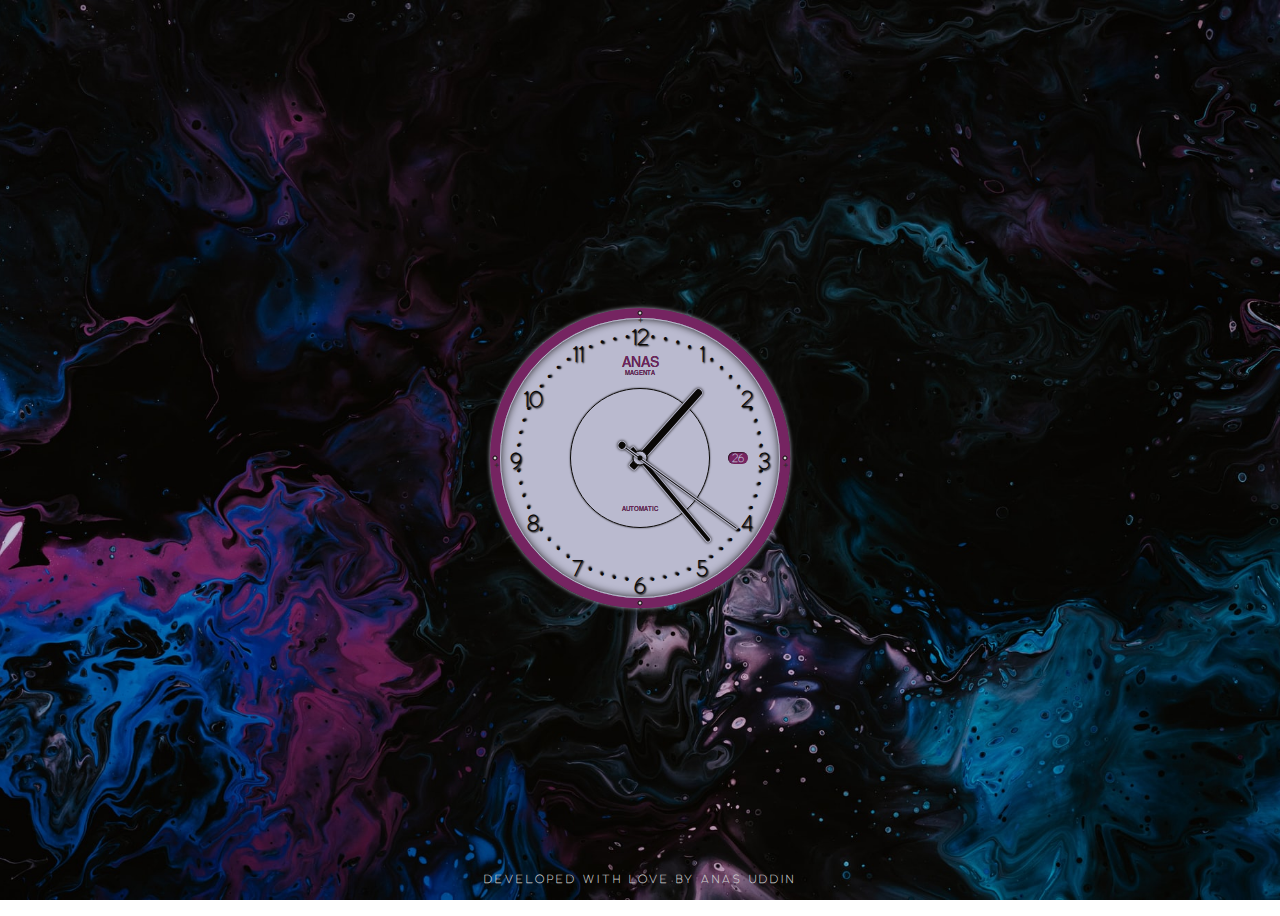
<file: index.html>
<!DOCTYPE html>
<html lang="en">
  <head>
    <meta charset="UTF-8" />
    <meta name="viewport" content="width=device-width, initial-scale=1.0" />
    <meta http-equiv="X-UA-Compatible" content="ie=edge" />
    <meta name="author" content="anas uddin" />
    <link rel="stylesheet" href="styles.css" />
    <script defer src="script.js"></script>
    <title>JS Clock by Anas Uddin</title>
  </head>
  <body scroll="no">
    <div class="footer">
      <p>
        DEVELOPED WITH LOVE BY
        <a href="https://www.facebook.com/theanasuddin">ANAS UDDIN</a>
      </p>
    </div>
    <div class="clock">
      <div class="hand hour" data-hour-hand></div>
      <div class="hand minute" data-minute-hand></div>
      <div class="hand second" data-second-hand></div>
      <div class="date"><p id="day"></p></div>
      <div class="dot"></div>
      <div class="circle"></div>
      <div class="brand">ANAS</div>
      <div class="model">MAGENTA</div>
      <div class="type">AUTOMATIC</div>
      <div class="screw1"><p>+</p></div>
      <div class="screw2"><p>+</p></div>
      <div class="screw3"><p>+</p></div>
      <div class="screw4"><p>+</p></div>
      <div class="outline"></div>
      <div class="number number1"><div>1</div></div>
      <div class="number slice1">∙</div>
      <div class="number slice2"><div>∙</div></div>
      <div class="number slice3">∙</div>
      <div class="number slice4">∙</div>
      <div class="number number2"><div>2</div></div>
      <div class="number slice5">∙</div>
      <div class="number slice6">∙</div>
      <div class="number slice7">∙</div>
      <div class="number slice8">∙</div>
      <div class="number number3"><div>3</div></div>
      <div class="number slice9">∙</div>
      <div class="number slice10">∙</div>
      <div class="number slice11">∙</div>
      <div class="number slice12">∙</div>
      <div class="number number4"><div>4</div></div>
      <div class="number slice13">∙</div>
      <div class="number slice14">∙</div>
      <div class="number slice15">∙</div>
      <div class="number slice16">∙</div>
      <div class="number number5"><div>5</div></div>
      <div class="number slice17">∙</div>
      <div class="number slice18">∙</div>
      <div class="number slice19">∙</div>
      <div class="number slice20">∙</div>
      <div class="number number6"><div>6</div></div>
      <div class="number slice21">∙</div>
      <div class="number slice22">∙</div>
      <div class="number slice23">∙</div>
      <div class="number slice24">∙</div>
      <div class="number number7"><div>7</div></div>
      <div class="number slice25">∙</div>
      <div class="number slice26">∙</div>
      <div class="number slice27">∙</div>
      <div class="number slice28">∙</div>
      <div class="number number8"><div>8</div></div>
      <div class="number slice29">∙</div>
      <div class="number slice30">∙</div>
      <div class="number slice31">∙</div>
      <div class="number slice32">∙</div>
      <div class="number number9"><div>9</div></div>
      <div class="number slice33">∙</div>
      <div class="number slice34">∙</div>
      <div class="number slice35">∙</div>
      <div class="number slice36">∙</div>
      <div class="number number10"><div>10</div></div>
      <div class="number slice37">∙</div>
      <div class="number slice38">∙</div>
      <div class="number slice39">∙</div>
      <div class="number slice40">∙</div>
      <div class="number number11"><div>11</div></div>
      <div class="number slice41">∙</div>
      <div class="number slice42">∙</div>
      <div class="number slice43">∙</div>
      <div class="number slice44">∙</div>
      <div class="number number12"><div>12</div></div>
      <div class="number slice45">∙</div>
      <div class="number slice46">∙</div>
      <div class="number slice47">∙</div>
      <div class="number slice48">∙</div>
    </div>
    <audio src="tick.wav"></audio>
  </body>
</html>
</file>
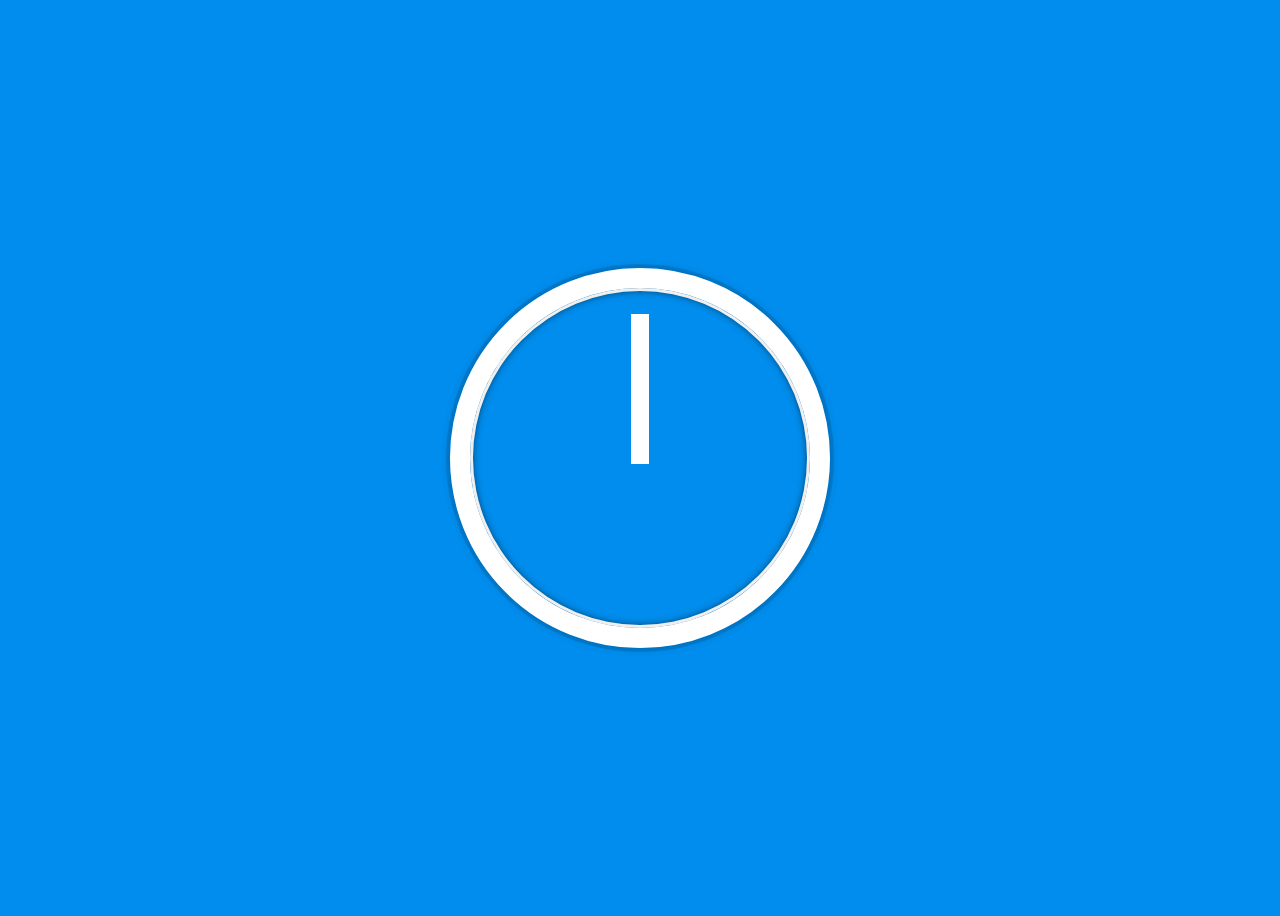
<file: clock.html>
<!DOCTYPE html>
<html lang="en">
  <head>
    <meta charset="UTF-8" />
    <meta name="viewport" content="width=device-width, initial-scale=1.0" />
    <title>Document</title>
  </head>
  <body>
    <div class="clock">
      <div class="clock-face">
        <div class="hand hour-hand"></div>
        <div class="hand min-hand"></div>
        <div class="hand second-hand"></div>
      </div>
    </div>

    <style>
      html {
        background: #018ded
          url(https://images.unsplash.com/photo-1566410824233-a8011929225c?ixlib=rb-1.2.1&auto=format&fit=crop&w=1950&q=80);
        background-size: cover;
        font-family: "Helvetica neue";
        text-align: center;
        font-size: 10px;
      }
      body {
        font-size: 2rem;
        display: flex;
        flex: 1;
        min-height: 100vh;
        align-items: center;
      }
      .clock {
        width: 30rem;
        height: 30rem;
        border: 20px solid white;
        border-radius: 50%;
        margin: 50px auto;
        position: relative;
        padding: 2rem;
        box-shadow: 0 0 0px 4px rgba(0, 0, 0, 0.1), inset 0 0 0 3px #efefef,
          inset 0 0 10px black, 0 0 10px rgba(0, 0, 0, 0.2);
      }
      .clock-face {
        position: relative;
        width: 100%;
        height: 100%;
        transform: translateY(-3px);
      }
      .hand {
        width: 50%;
        height: 6%;
        background: rgb(255, 255, 255);
        position: absolute;
        top: 50%;
        transform-origin: 100%;
        transform: rotate(90deg);
        transition: all 0.05s;
        transition-timing-function: cubic-bezier(0.1, 2.7, 0.58, 1);
      }
    </style>
    <script>
      const secondHand = document.querySelector(".second-hand");
      const minsHand = document.querySelector(".min-hand");
      const hourHand = document.querySelector(".hour-hand");
      function setDate() {
        const now = new Date();

        const seconds = now.getSeconds();
        const secondsDegrees = (seconds / 60) * 360 + 90;
        secondHand.style.transform = `rotate(${secondsDegrees}deg)`;

        const mins = now.getMinutes();
        const minsDegrees = (mins / 60) * 360 + 90;
        minsHand.style.transform = `rotate(${minsDegrees}deg)`;

        const hour = now.getMinutes();
        const hourDegrees = (mins / 12) * 360 + 90;
        hourHand.style.transform = `rotate(${hourDegrees}deg)`;
      }
      setInterval(setDate, 1000);
    </script>
  </body>
</html>
</file>
<file: styles.css>
@font-face {
  font-family: QuartzGrotesque-Bold-Rounded;
  src: url(QuartzGrotesque-Bold-Rounded.otf);
}
@font-face {
  font-family: Helvetica;
  src: url(Helvetica.ttf);
}
*,
*::after,
*::before {
  box-sizing: border-box;
  font-family: QuartzGrotesque-Bold-Rounded;
}
body {
  display: flex;
  justify-content: center;
  align-items: center;
  min-height: 100vh;
  overflow: hidden;
  background-image: url("bg.jpg");

  background-attachment: fixed;
  background-position: center;
  background-size: cover;
}
.clock {
  width: 300px;
  height: 300px;
  background-color: #babacf;
  border-radius: 50%;
  border: 10px solid#752461;
  position: relative;
  box-shadow: inset 0px 0px 8px #0a0806;
}
.clock::before {
  content: "";
  position: absolute;
  z-index: 1;
  top: 0px;
  left: 0px;
  right: 0px;
  bottom: 0px;
  border: 1px solid #babacf;
  border-radius: 50%;
}
.clock .number {
  --rotation: 0;
  position: absolute;
  top: 0%;
  left: 0%;
  width: 100%;
  height: 100%;
  text-align: center;
  transform: rotate(var(--rotation));
  font-size: 1.7rem;
  color: #0a0806;
  text-shadow: 1px 1px 1.5px #0a0806;
}
.clock .number1 {
  --rotation: 30deg;
}
.number1 div {
  transform: rotate(-30deg);
}
.clock .number2 {
  --rotation: 60deg;
}
.number2 div {
  transform: rotate(-60deg);
}
.clock .number3 {
  --rotation: 90deg;
}
.number3 div {
  transform: rotate(-90deg);
}
.clock .number4 {
  --rotation: 120deg;
}
.number4 div {
  transform: rotate(-120deg);
}
.clock .number5 {
  --rotation: 150deg;
}
.number5 div {
  transform: rotate(-150deg);
}
.clock .number6 {
  --rotation: 180deg;
}
.number6 div {
  transform: rotate(-180deg);
}
.clock .number7 {
  --rotation: 210deg;
}
.number7 div {
  transform: rotate(-210deg);
}
.clock .number8 {
  --rotation: 240deg;
}
.number8 div {
  transform: rotate(-240deg);
}
.clock .number9 {
  --rotation: 270deg;
}
.number9 div {
  transform: rotate(-270deg);
}
.clock .number10 {
  --rotation: 300deg;
}
.number10 div {
  transform: rotate(-300deg);
}
.clock .number11 {
  --rotation: 330deg;
}
.number11 div {
  transform: rotate(-330deg);
}
.clock .slice1 {
  --rotation: 6deg;
}
.clock .slice2 {
  --rotation: 12deg;
}
.clock .slice3 {
  --rotation: 18deg;
}
.clock .slice4 {
  --rotation: 24deg;
}
.clock .slice5 {
  --rotation: 36deg;
}
.clock .slice6 {
  --rotation: 42deg;
}
.clock .slice7 {
  --rotation: 48deg;
}
.clock .slice8 {
  --rotation: 54deg;
}
.clock .slice9 {
  --rotation: 66deg;
}
.clock .slice10 {
  --rotation: 72deg;
}
.clock .slice11 {
  --rotation: 78deg;
}
.clock .slice12 {
  --rotation: 84deg;
}
.clock .slice13 {
  --rotation: 96deg;
}
.clock .slice14 {
  --rotation: 102deg;
}
.clock .slice15 {
  --rotation: 108deg;
}
.clock .slice16 {
  --rotation: 114deg;
}
.clock .slice17 {
  --rotation: 126deg;
}
.clock .slice18 {
  --rotation: 132deg;
}
.clock .slice19 {
  --rotation: 138deg;
}
.clock .slice20 {
  --rotation: 144deg;
}
.clock .slice21 {
  --rotation: 156deg;
}
.clock .slice22 {
  --rotation: 162deg;
}
.clock .slice23 {
  --rotation: 168deg;
}
.clock .slice24 {
  --rotation: 174deg;
}
.clock .slice25 {
  --rotation: 186deg;
}
.clock .slice26 {
  --rotation: 192deg;
}
.clock .slice27 {
  --rotation: 198deg;
}
.clock .slice28 {
  --rotation: 204deg;
}
.clock .slice29 {
  --rotation: 216deg;
}
.clock .slice30 {
  --rotation: 222deg;
}
.clock .slice31 {
  --rotation: 228deg;
}
.clock .slice32 {
  --rotation: 234deg;
}
.clock .slice33 {
  --rotation: 246deg;
}
.clock .slice34 {
  --rotation: 252deg;
}
.clock .slice35 {
  --rotation: 258deg;
}
.clock .slice36 {
  --rotation: 264deg;
}
.clock .slice37 {
  --rotation: 276deg;
}
.clock .slice38 {
  --rotation: 282deg;
}
.clock .slice39 {
  --rotation: 288deg;
}
.clock .slice40 {
  --rotation: 294deg;
}
.clock .slice41 {
  --rotation: 306deg;
}
.clock .slice42 {
  --rotation: 312deg;
}
.clock .slice43 {
  --rotation: 318deg;
}
.clock .slice44 {
  --rotation: 324deg;
}
.clock .slice45 {
  --rotation: 336deg;
}
.clock .slice46 {
  --rotation: 342deg;
}
.clock .slice47 {
  --rotation: 348deg;
}
.clock .slice48 {
  --rotation: 354deg;
}

.clock .hand {
  --rotation: 0;
  position: absolute;
  bottom: 50%;
  left: 50%;
  width: 10px;
  height: 50%;
  background-color: #0a0806;
  border: 1px solid #0a0806;
  border-top-left-radius: 10px;
  border-top-right-radius: 10px;
  transform-origin: bottom;
  z-index: 10;
  transform: translate(-50%) rotate(calc(var(--rotation) * 1deg));
}
.clock::after {
  content: "";
  position: absolute;
  border: 1px solid #0a0806;
  background-color: #babacf;
  z-index: 14;
  width: 15px;
  height: 15px;
  top: 50%;
  left: 50%;
  transform: translate(-50%, -50%);
  border-radius: 50%;
  box-shadow: 0px 0px 3px #0a0806;
}
.clock .hand.second {
  width: 3px;
  height: 50%;
  background-color: #0a0806;
  border: 1px solid #babacf;
  transform-origin: center 85.95% 0;
  top: 7%;
  z-index: 15;
  box-shadow: 0px 0px 3px #0a0806;
}
.clock .hand.second::before {
  position: absolute;
  content: "";
  width: 9px;
  height: 9px;
  background-color: #0a0806;
  border-radius: 50%;
  top: 99%;
  left: -4px;
  border: 1px solid #babacf;
  box-shadow: 0px 0px 3px #0a0806;
}
.clock .hand.minute {
  width: 6px;
  height: 44%;
  border: 1px solid #babacf;
  background-color: #0a0806;
  box-shadow: 0px 0px 3px #0a0806;
  z-index: 13;
  transform-origin: center 88.55% 0;
  top: 11%;
  border-bottom-left-radius: 5px;
  border-bottom-right-radius: 5px;
}

.clock .hand.hour {
  width: 9px;
  height: 38%;
  border: 1px solid #babacf;
  background-color: #0a0806;
  box-shadow: 0px 0px 3px #0a0806;
  transform-origin: center 86.85% 0;
  top: 17%;
  z-index: 12;
  border-bottom-left-radius: 5px;
  border-bottom-right-radius: 5px;
}
.date {
  position: absolute;
  bottom: 45.85%;
  left: 85%;
  width: 20px;
  height: 12px;
  background-color: #752461;
  border-radius: 10px;
  transform: translate(-50%, -50%);
  box-shadow: inset 0.5px 0.5px 1px #0a0806;
}
.date p {
  margin: 0;
  position: absolute;
  top: 38%;
  left: 50%;
  transform: translate(-50%, -50%);
  font-size: 14px;
  color: #babacf;
}
.dot {
  position: absolute;
  top: 50%;
  left: 50%;
  width: 5px;
  height: 5px;
  background-color: #0a0806;
  border-radius: 50%;
  transform: translate(-50%, -50%);
  z-index: 16;
}
.circle {
  position: absolute;
  top: 50%;
  left: 50%;
  width: 50%;
  height: 50%;
  border: 0.8px solid #0a0806;
  background: transparent;
  border-radius: 50%;
  transform: translate(-50%, -50%);
  z-index: 11;
  box-shadow: 0px 0px 1.5px #0a0806;
}
.brand {
  position: absolute;
  top: 16%;
  left: 50%;
  transform: translate(-50%, -50%);
  font-family: Helvetica;
  font-size: 14px;
  color: #752461;
  text-shadow: 0px 0px 0.5px #0a0806;
}
.model {
  font-family: Helvetica;
  color: #752461;
  position: absolute;
  top: 19.5%;
  left: 50%;
  font-size: 6px;
  transform: translate(-50%, -50%);
  text-shadow: 0px 0px 0.5px #0a0806;
}
.type {
  font-family: Helvetica;
  color: #752461;
  position: absolute;
  bottom: 29.5%;
  left: 50%;
  font-size: 6px;
  transform: translate(-50%, -50%);
  text-shadow: 0px 0px 0.5px #0a0806;
}
.screw1 {
  position: absolute;
  top: -1.7%;
  left: 50%;
  width: 5px;
  height: 5px;
  background-color: #d0d0d0;
  border-radius: 50%;
  transform: translate(-50%, -50%);
  z-index: 16;
  border: 0.1px solid #0a0806;
}
.screw1 p {
  position: relative;
  color: #2c2c2c;
  top: -335.55%;
  left: 43%;
  transform: translate(-50%, -50%);
}
.screw2 {
  position: absolute;
  top: 50%;
  left: -1.7%;
  width: 5px;
  height: 5px;
  background-color: #d0d0d0;
  border-radius: 50%;
  transform: translate(-50%, -50%);
  z-index: 16;
  border: 0.1px solid #0a0806;
}
.screw2 p {
  position: relative;
  color: #2c2c2c;
  top: -335.55%;
  left: 43%;
  transform: translate(-50%, -50%);
}
.screw3 {
  position: absolute;
  top: 50%;
  right: -3.5%;
  width: 5px;
  height: 5px;
  background-color: #d0d0d0;
  border-radius: 50%;
  transform: translate(-50%, -50%);
  z-index: 16;
  border: 0.1px solid #0a0806;
}
.screw3 p {
  position: relative;
  color: #2c2c2c;
  top: -335.55%;
  left: 43%;
  transform: translate(-50%, -50%);
}
.screw4 {
  position: absolute;
  bottom: -3.5%;
  left: 50%;
  width: 5px;
  height: 5px;
  background-color: #d0d0d0;
  border-radius: 50%;
  transform: translate(-50%, -50%);
  z-index: 16;
  border: 0.1px solid #0a0806;
}
.screw4 p {
  position: relative;
  color: #2c2c2c;
  top: -335.55%;
  left: 43%;
  transform: translate(-50%, -50%);
}
.footer {
  position: absolute;
  bottom: 0%;
  left: 50%;
  font-size: 14px;
  color: #d0d0d0;
  text-align: center;
  transform: translate(-50%, -0%);
  letter-spacing: 3px;
}
.footer a {
  text-decoration: none;
  color: #d0d0d0;
}
.outline {
  position: absolute;
  top: 50%;
  left: 50%;
  width: 107%;
  height: 107%;
  border: 0.1px solid #752461;
  background: transparent;
  border-radius: 50%;
  transform: translate(-50%, -50%);
  z-index: 11;
  box-shadow: 0px 0px 4px #babacf;
}
</file>
